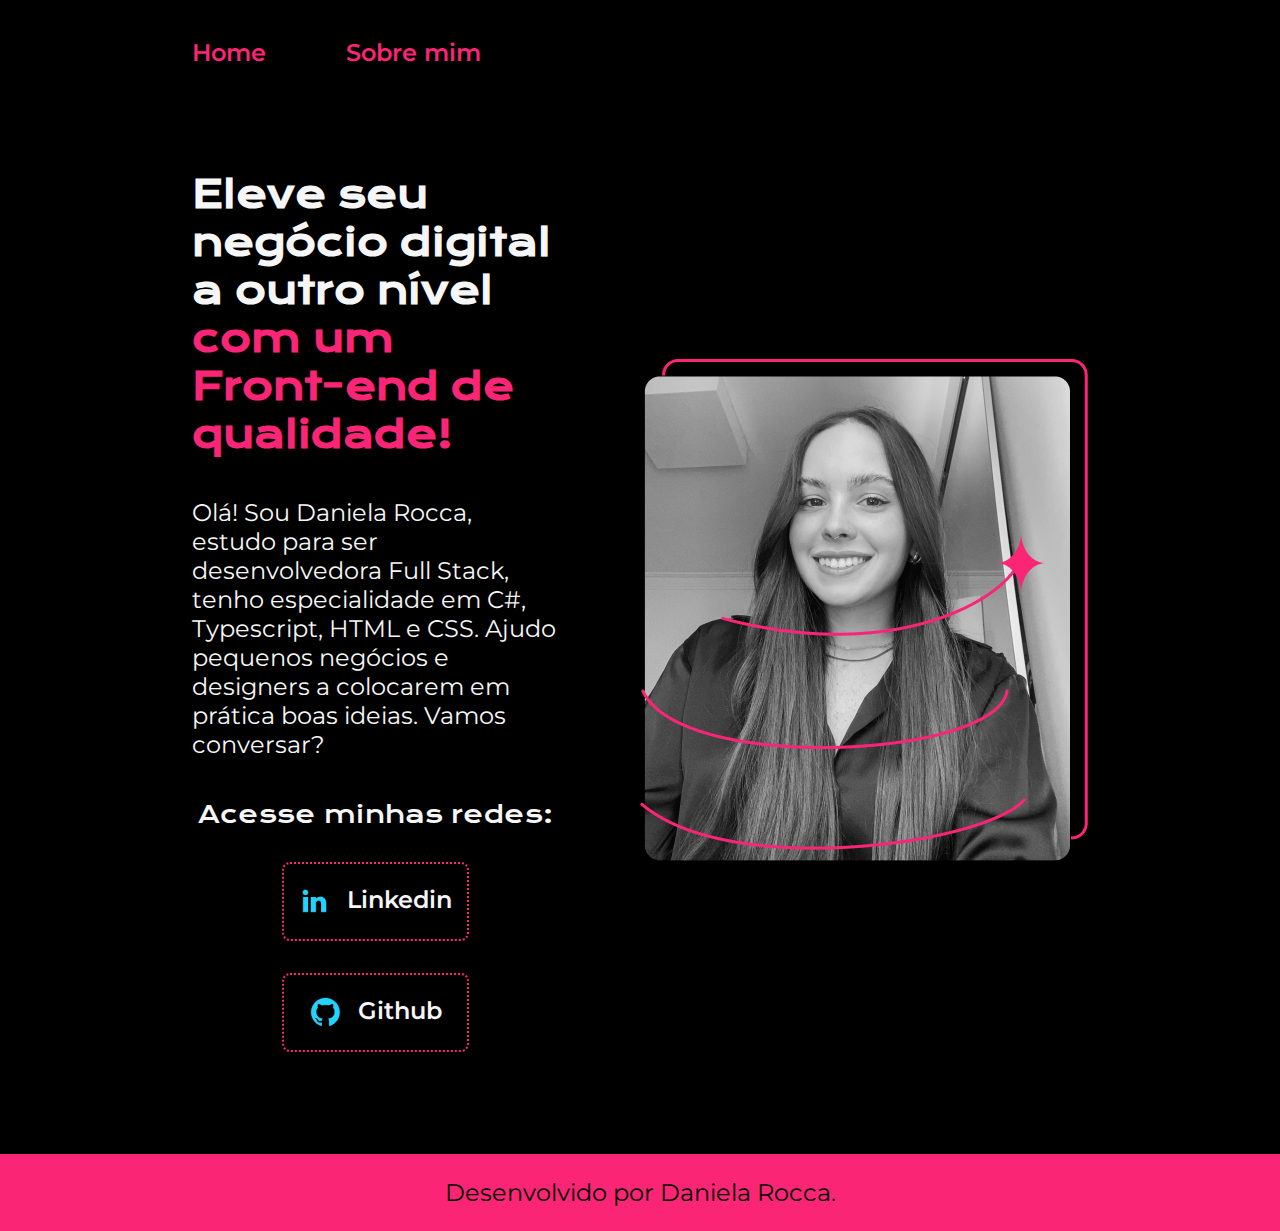
<file: index.html>
<!DOCTYPE html>
<html lang="pt-br">
<head>
    <meta charset="UTF-8">
    <meta http-equiv="X-UA-Compatible" content="IE=edge">
    <meta name="viewport" content="width=device-width, initial-scale=1.0">
    <title>Portfolio</title>
    <link rel="stylesheet" href="./styles/style.css">
</head>
<body>
    <header class="cabecalho">
        <nav class="cabecalho__menu">
            <a class="cabecalho__menu__link" href="index.html">Home </a>
            <a class="cabecalho__menu__link" href="about.html">Sobre mim </a>
        </nav>
    </header>
    <main class = "apresentacao">
        <section class = "apresentacao__conteudo">
            <h1 class = "apresentacao__conteudo__titulo">Eleve seu negócio digital a outro nível <strong class="titulo-destaque">com um Front-end de qualidade!</strong> </h1>
            <p class="apresentacao__conteudo__texto">Olá! Sou Daniela Rocca, estudo para ser desenvolvedora Full Stack, tenho especialidade em C#, Typescript, HTML e CSS. Ajudo pequenos negócios e designers a colocarem em prática boas ideias. Vamos conversar?</p>
            <div class="apresentacao__links">
                <h2 class = "apresentacao__links__subtitulo">Acesse minhas redes:</h2>
                <a class = "apresentacao__links__navegacao" href = "https://www.linkedin.com/in/daniirocca/">
                    <img src="./assets/linkedin.png">
                    Linkedin
                </a>
                <a class = "apresentacao__links__navegacao" href = "https://github.com/daniirocca">
                    <img src="./assets/github.png">
                    Github
                </a>
            </div>
            </section>
        <img src="./assets/Imagem.png" alt="Foto da Daniela Rocca sorrindo" class="imagem-pessoal">
    </main>
    <footer class="rodape">
        <p>Desenvolvido por Daniela Rocca.</p>
    </footer>
</body>
</html>
</file>
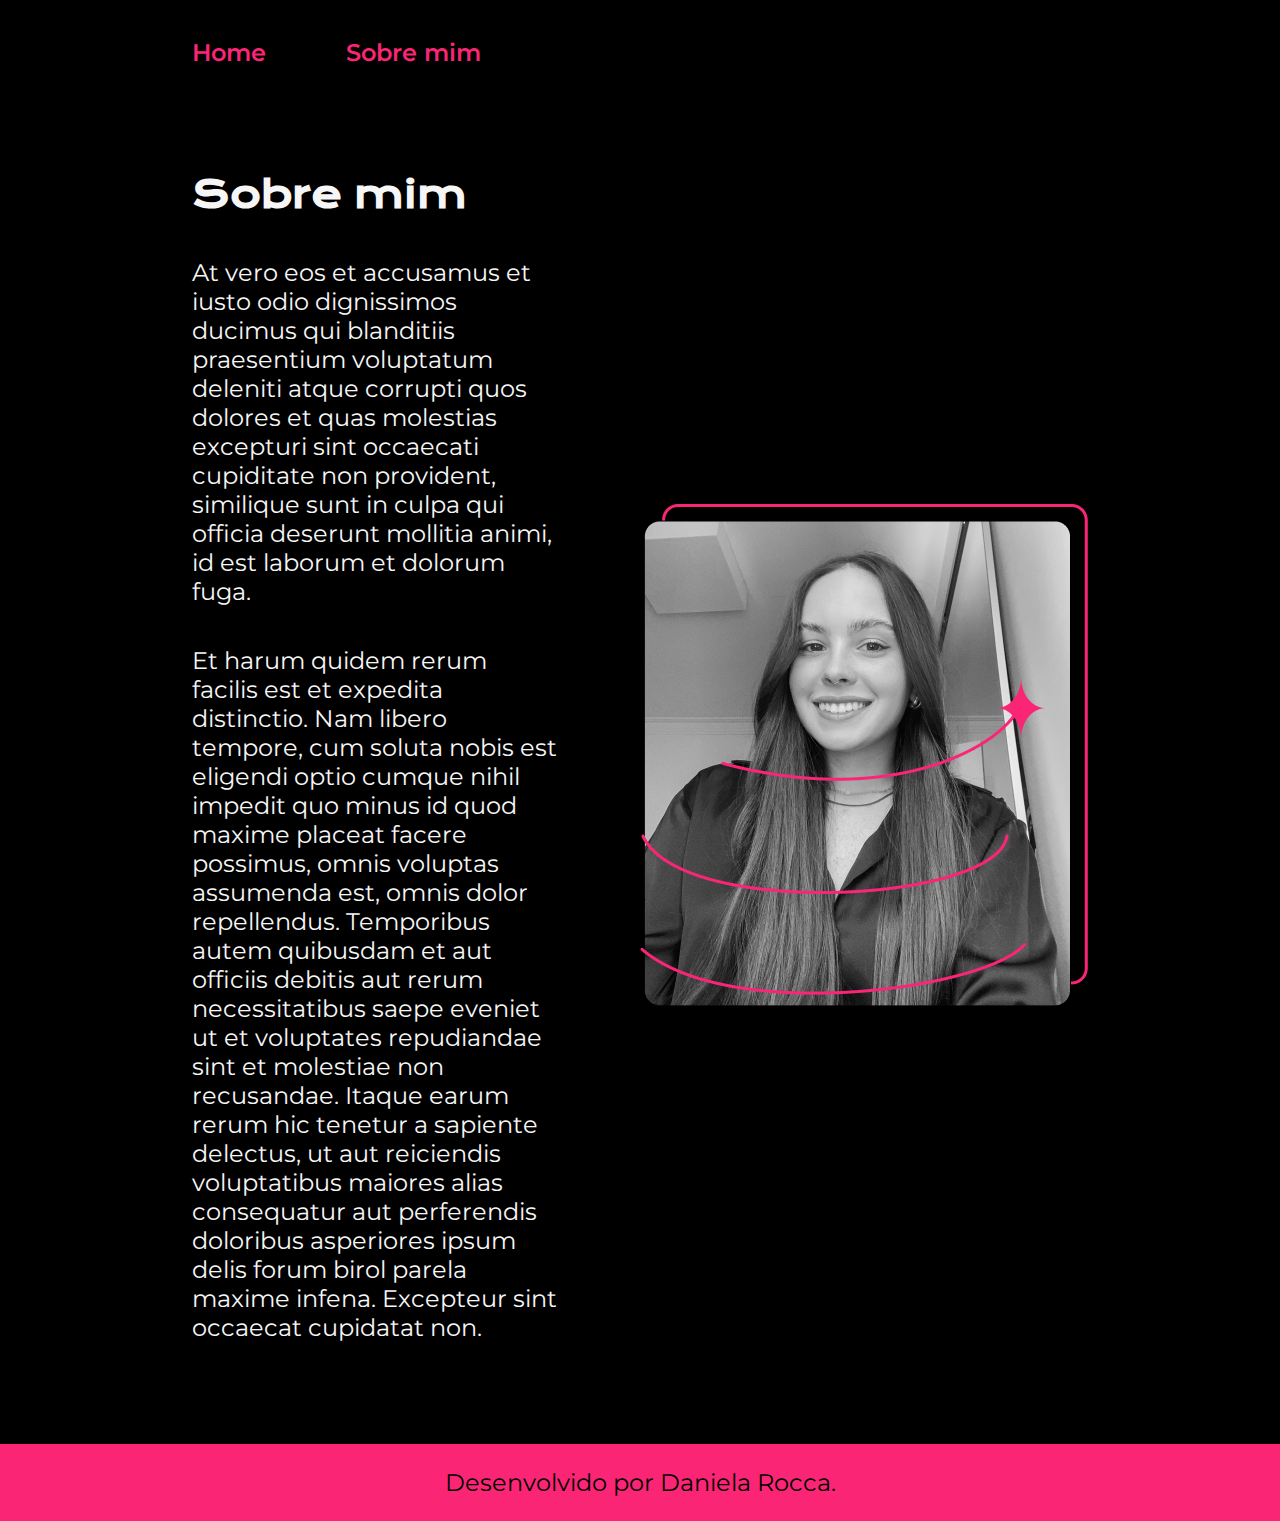
<file: about.html>
<!DOCTYPE html>
<html lang="pt-br">
<head>
    <meta charset="UTF-8">
    <meta name="viewport" content="width=device-width, initial-scale=1.0">
    <title>Sobre mim</title>
    <link rel = "stylesheet" href="./styles/style.css">
</head>
<body>
    <header class="cabecalho">
        <nav class="cabecalho__menu">
            <a class="cabecalho__menu__link" href="index.html">Home </a>
            <a class="cabecalho__menu__link" href="about.html">Sobre mim </a>
        </nav>
    </header>
    <main class = "apresentacao">
        <section class = "apresentacao__conteudo">
            <h1 class = "apresentacao__conteudo__titulo">Sobre mim</h1>
            <p class="apresentacao__conteudo__texto">At vero eos et accusamus et iusto odio dignissimos ducimus qui blanditiis praesentium voluptatum deleniti atque corrupti quos dolores et quas molestias excepturi sint occaecati cupiditate non provident, similique sunt in culpa qui officia deserunt mollitia animi, id est laborum et dolorum fuga.</p>
            <p class="apresentacao__conteudo__texto">Et harum quidem rerum facilis est et expedita distinctio. Nam libero tempore, cum soluta nobis est eligendi optio cumque nihil impedit quo minus id quod maxime placeat facere possimus, omnis voluptas assumenda est, omnis dolor repellendus. Temporibus autem quibusdam et aut officiis debitis aut rerum necessitatibus saepe eveniet ut et voluptates repudiandae sint et molestiae non recusandae. Itaque earum rerum hic tenetur a sapiente delectus, ut aut reiciendis voluptatibus maiores alias consequatur aut perferendis doloribus asperiores ipsum delis forum birol parela maxime infena. Excepteur sint occaecat cupidatat non.</p>
        </section>
        <img src="./assets/Imagem.png" alt="Foto da Daniela Rocca sorrindo" class="imagem-pessoal">
    </main>
    <footer class="rodape">
        <p>Desenvolvido por Daniela Rocca.</p>
    </footer>
</body>
</html>
</file>
<file: styles/style.css>
@import url('https://fonts.googleapis.com/css2?family=Krona+One&family=Montserrat:wght@400;600&display=swap');

:root{
    --cor-primaria: #FB2576;
    --cor-secundaria: #F6F6F6;
    --cor-terciaria: #000000; 
    --cor-hover: #fb257754; 

    --fonte-primaria: 'Krona One', sans-serif;
    --fonte-secundaria: 'Montserrat', sans-serif;
}

*{
    margin: 0;
    padding: 0;
}
body {
    /* height: 100vh; */
    box-sizing: border-box;
    background-color: var(--cor-terciaria);
    color: var(--cor-secundaria);
}

.cabecalho {
    padding: 3% 0 0 15%;
}
.cabecalho__menu{
    display: flex;
    gap: 80px;
}
.cabecalho__menu__link{
    font-family: var(--fonte-secundaria);
    font-size: 1.5rem;
    font-weight: 600;
    color: var(--cor-primaria);
    text-decoration: none;
}
.apresentacao {
    padding: 8% 15%;
    display: flex;
    align-items: center;
    justify-content: space-between;
    gap: 82px;
}
.apresentacao__conteudo {
    width: 50%;
    display: flex;
    flex-direction: column;
    gap: 40px;
}

.apresentacao__conteudo__titulo{
    font-size: 2.35rem;
    font-family: var(--fonte-primaria);
}
.titulo-destaque {
    color: var(--cor-primaria);
}
.apresentacao__conteudo__texto {
    font-size: 1.5rem;
    font-family: var(--fonte-secundaria);
}
.apresentacao__links {
    display: flex;
    flex-direction: column;
    justify-content: space-between;
    align-items: center;
    gap: 32px;
}
.apresentacao__links__subtitulo {
    font-family: var(--fonte-primaria);
    font-size: 1.5rem;
    font-weight: 400;
}
.apresentacao__links__navegacao{
    display: flex;
    justify-content: center;
    gap: 16px;
    border: 2px dotted var(--cor-primaria);
    width: 50%;
    text-align: center;
    border-radius: 8px;
    font-size: 1.5rem;
    font-family: var(--fonte-secundaria);
    font-weight: 600;
    padding: 21.5px 0;
    text-decoration: none;
    color: #F6F6F6;
}
.apresentacao__links__link:hover {
    background-color: var(--cor-hover);
}   
.imagem-pessoal {
    width: 50%;
    /* height: 550px; */
    flex-shrink: 0;
}
.rodape {
    padding: 24px;
    color: var(--cor-terciaria);
    background-color: var(--cor-primaria);
    text-align: center;
    font-family: var(--fonte-secundaria);
    font-size: 1.5rem;
    font-weight: 400;
}
@media (max-width: 1200px) {
    .cabecalho{
        padding: 10%;
    }
    .cabecalho__menu {
        justify-content: center;
    }
    .apresentacao{
        padding: 5%;
        flex-direction: column-reverse;
    }
    .apresentacao__conteudo {
        width: auto;
    }
    
}
</file>
